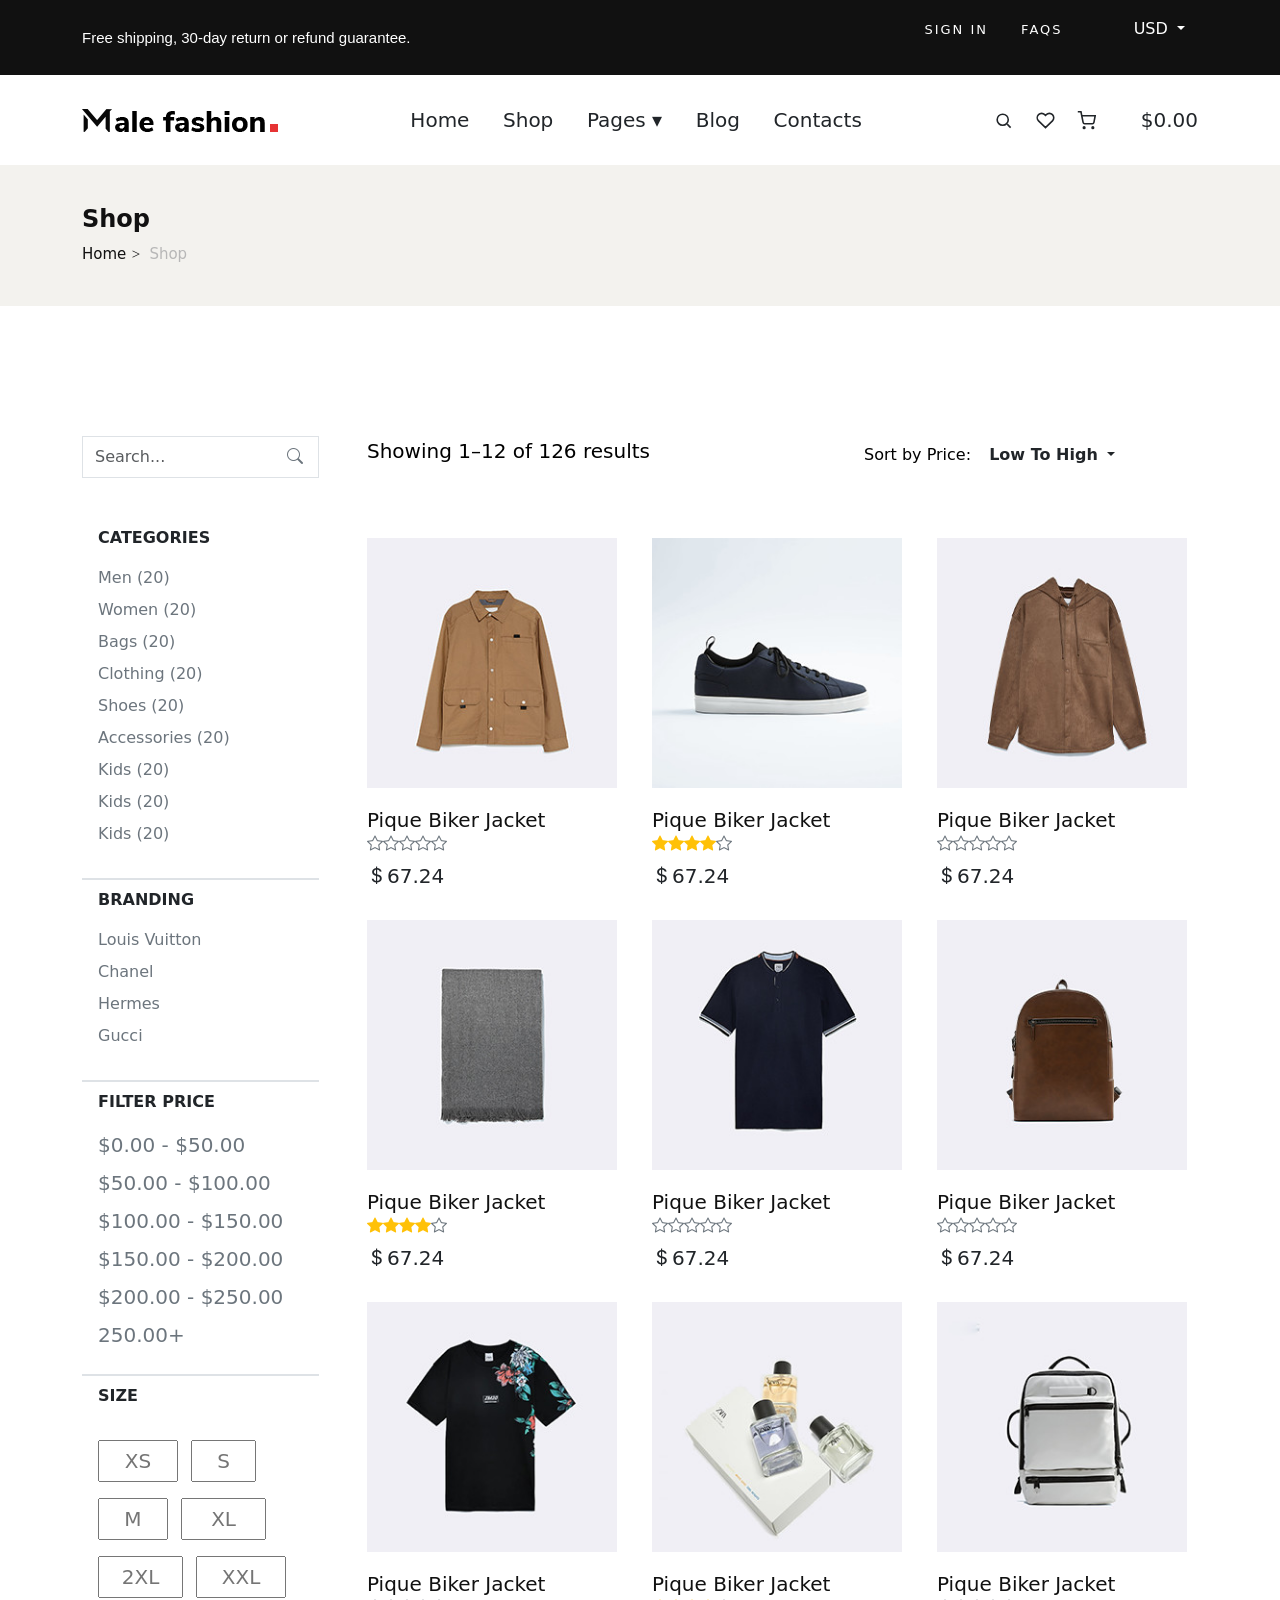
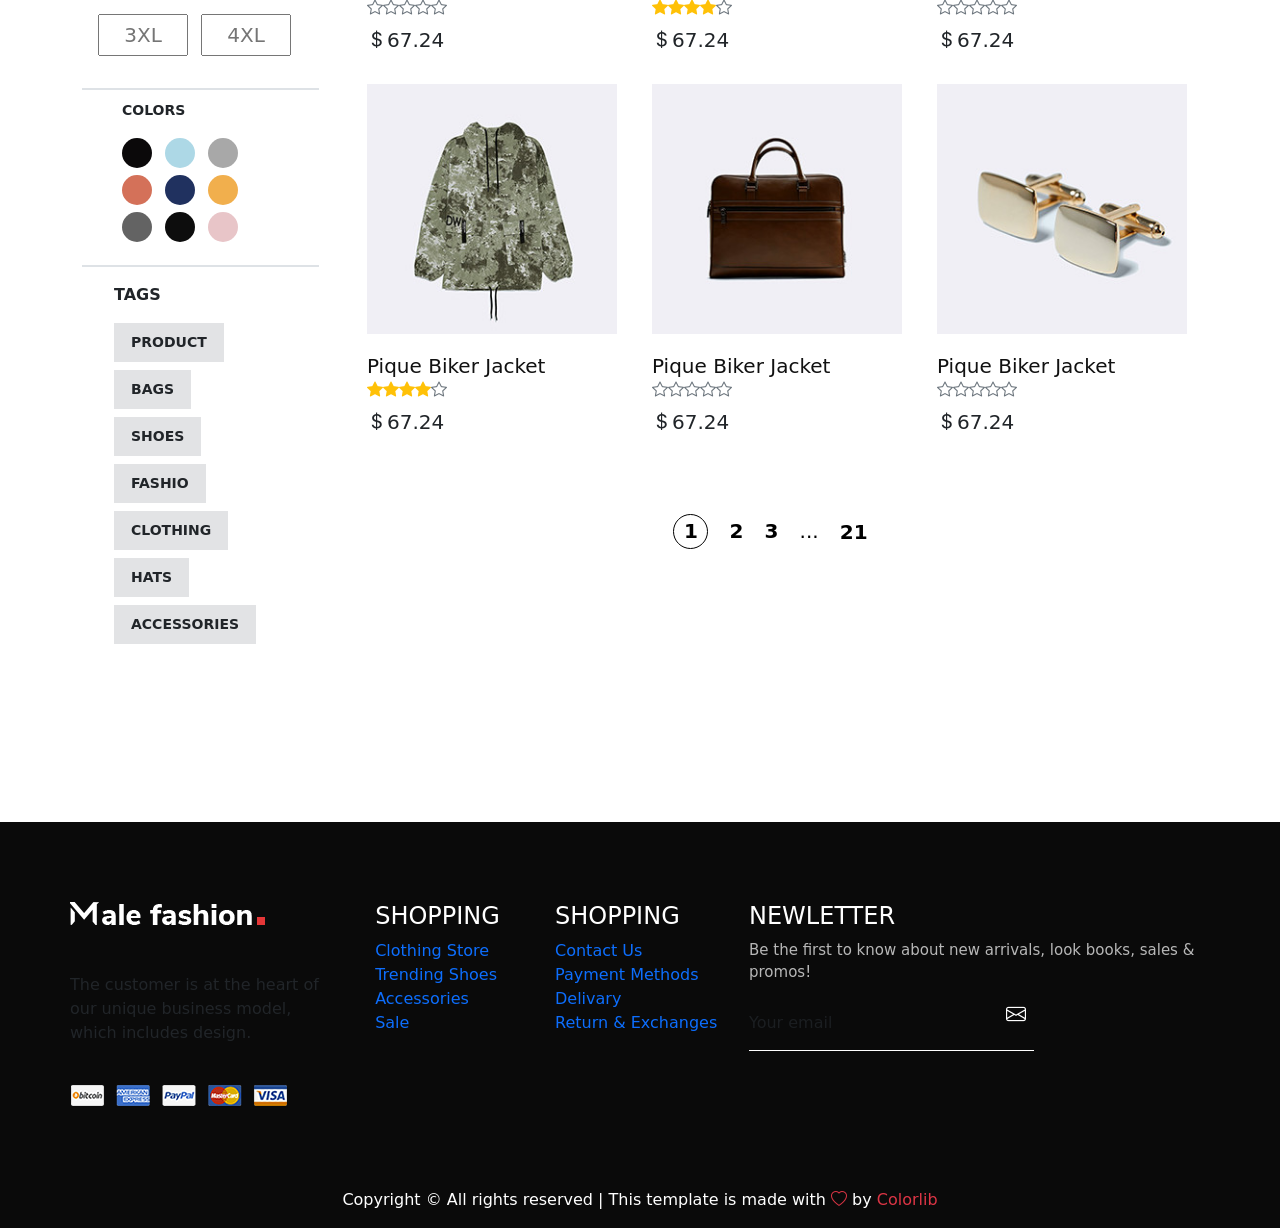
<file: shop.html>
<!DOCTYPE html>
<html lang="en">

<head>
    <meta charset="UTF-8">
    <meta name="viewport" content="width=device-width, initial-scale=1.0">
    <title>Male Fashion | Template</title>
    <link rel="stylesheet" href="https://cdn.jsdelivr.net/npm/bootstrap-icons@1.13.1/font/bootstrap-icons.min.css">
    <link rel="stylesheet" href="./css/bootstrap.css">
    <link rel="stylesheet" href="./css/shop-styles.css">
</head>

<body>

    <div id="header-top" class="d-none">
        <div class="container">
            <div class="row">
                <div class="col-lg-6 col-md-7">
                    <div class="header-top-left text-white">
                        <p>Free shipping, 30-day return or refund guarantee.</p>
                    </div>
                </div>
                <div class="col-lg-6 col-md-5">
                    <div class="header-top-right text-end">
                        <div class="header-top-links">
                            <a href="#">Sign in</a>
                            <a href="#">FAQs</a>
                        </div>
                        <div class="header-top-hover d-inline-block">
                            <div class="dropdown">
                                <button class="btn text-white dropdown-toggle" type="button" data-bs-toggle="dropdown"
                                    aria-expanded="false">
                                    <span>USD <i class="arrow_carrot-down"></i></span>
                                </button>
                                <ul class="dropdown-menu">
                                    <li><a class="dropdown-item" href="#">USD</a></li>
                                    <li><a class="dropdown-item" href="#">EUR</a></li>
                                    <li><a class="dropdown-item" href="#"> USD </a></li>
                                </ul>
                            </div>
                        </div>
                    </div>
                </div>
            </div>
        </div>
    </div>

    <header class="header-main" style="padding: 30px 0;">
        <div class="container d-flex align-items-center justify-content-between">

            <a href="#" class="logo"><img src="./imgs/logo.png" alt=""></a>

            <button class="nav-toggle" id="navToggle">&#9776;</button>

            <nav>
                <ul class="main-nav" id="mainNav">
                    <li><a href="#" class="active fs-5 fw-medium">Home</a></li>
                    <li><a href="#" class=" fs-5 fw-medium">Shop</a></li>
                    <li class="dropdown">
                        <a href="#" data-bs-toggle="dropdown" class=" fs-5 fw-medium" role="button">Pages &#9662;</a>
                        <ul class="dropdown-menu">
                            <li><a class="dropdown-item" href="#" class=" fs-5 fw-medium">About Us</a></li>
                            <li><a class="dropdown-item" href="#" class=" fs-5 fw-medium">Shop Details</a></li>
                            <li><a class="dropdown-item" href="#" class=" fs-5 fw-medium">Shopping Cart</a></li>
                            <li><a class="dropdown-item" href="#" class=" fs-5 fw-medium">Check Out</a></li>
                            <li><a class="dropdown-item" href="#" class=" fs-5 fw-medium">Blog Details</a></li>
                        </ul>
                    </li>
                    <li><a href="#" class=" fs-5 fw-medium">Blog</a></li>
                    <li><a href="#" class=" fs-5 fw-medium">Contacts</a></li>
                </ul>
            </nav>

            <div class="header-icons">
                <a href="#" title="Search" class=" fs-5 fw-medium">
                    <svg viewBox="0 0 24 24" fill="none" stroke="currentColor" stroke-width="2">
                        <circle cx="11" cy="11" r="7" />
                        <line x1="21" y1="21" x2="16.65" y2="16.65" />
                    </svg>
                </a>
                <a href="#" title="Wishlist" class=" fs-5 fw-medium">
                    <svg viewBox="0 0 24 24" fill="none" stroke="currentColor" stroke-width="2">
                        <path
                            d="M20.8 4.6a5.5 5.5 0 0 0-7.8 0L12 5.6l-1-1a5.5 5.5 0 0 0-7.8 7.8l1 1L12 21l7.8-7.6 1-1a5.5 5.5 0 0 0 0-7.8z" />
                    </svg>
                </a>
                <a href="#" title="Cart">
                    <svg viewBox="0 0 24 24" fill="none" stroke="currentColor" stroke-width="2">
                        <circle cx="9" cy="21" r="1" />
                        <circle cx="20" cy="21" r="1" />
                        <path d="M1 1h4l2.7 13.4a2 2 0 0 0 2 1.6h9.7a2 2 0 0 0 2-1.6L23 6H6" />
                    </svg>
                    <span class="cart-badge">0</span>
                </a>
                <span class="cart-total d-none d-sm-inline fs-5 fw-medium">$0.00</span>
            </div>

        </div>
    </header>



   
    <section class="breadcrumb-option">
        <div class="container">
            <div class="row">
                <div class="col-lg-12">
                    <div class="breadcrumb-text">
                        <h4>Shop</h4>
                        <div class="breadcrumb-links">
                            <a href="./index.html">Home</a>
                            <span>Shop</span>
                        </div>
                    </div>
                </div>
            </div>
        </div>
    </section>


    <section id="shop spad" style="padding: 130px 0;">
        <div class="container">
            <div class="row">
                <div class="col-lg-3">
                    <div class="shop-sidebar" style="padding-right: 24px;">
                        <div class="shop-sidebar-search" style="margin-bottom: 48px ;">
                            
                                <div class="input-group position-relative">
                                <input type="text" class="form-control rounded-0 text-secondary pt-2 pb-2" placeholder="Search..." aria-label="Search">
                                <span class="position-absolute top-50 end-0 translate-middle-y pe-3 text-secondary"><i class="bi bi-search"></i></span>
                                </div>
                            
                        </div>
                        <div class="shop__sidebar__accordion">
                            <div class="accordion" id="accordionExample ">
                                <div class="card border-0 border-bottom border-2 rounded-0">
                                    <div class="card-heading">
                                        <a  class="text-start text-decoration-none ps-3 list-unstyled text-dark fw-semibold " data-toggle="collapse" data-target="#collapseOne">CATEGORIES</a>
                                    </div>
                                    <div id="collapseOne" class="collapse show" data-parent="#accordionExample">
                                        <div class="card-body"> 
                                            <div class="shop__sidebar__categories">
                                                <ul class="nice-scroll list-unstyled                                                                                                                                                                            ">
                                                    <li class="mb-2"><a class="text-decoration-none  text-secondary fw-normal " href="#">Men (20)</a></li>
                                                    <li class="mb-2"><a class="text-decoration-none  text-secondary fw-normal" href="#">Women (20)</a></li>
                                                    <li class="mb-2"><a class="text-decoration-none  text-secondary fw-normal" href="#">Bags (20)</a></li>
                                                    <li class="mb-2"><a class="text-decoration-none  text-secondary fw-normal" href="#">Clothing (20)</a></li>
                                                    <li class="mb-2"><a class="text-decoration-none  text-secondary fw-normal" href="#">Shoes (20)</a></li>
                                                    <li class="mb-2"><a class="text-decoration-none  text-secondary fw-normal" href="#">Accessories (20)</a></li>
                                                    <li class="mb-2"><a class="text-decoration-none  text-secondary fw-normal" href="#">Kids (20)</a></li>
                                                    <li class="mb-2"><a class="text-decoration-none  text-secondary fw-normal" href="#">Kids (20)</a></li>
                                                    <li class="mb-2"><a class="text-decoration-none  text-secondary fw-normal" href="#">Kids (20)</a></li>
                                                </ul>
                                            </div>
                                        </div>
                                    </div>
                                </div>
                                <div class="card border-0 border-bottom border-2 rounded-0">
                                    <div class="card-heading fw-semibold pt-2" style="padding-left:0px ;">
                                        <a  class="text-start text-decoration-none list-unstyled text-dark fw-semibold ps-3" data-toggle="collapse" data-target="#collapseTwo">BRANDING</a>
                                    </div>
                                    <div id="collapseTwo" class="collapse show" data-parent="#accordionExample">
                                        <div class="card-body">
                                            <div class="shop__sidebar__brand">
                                                <ul class="list-unstyled">
                                                    <li class="mb-2"><a  class="text-decoration-none  text-secondary pt-1 pb-1 fw-normal" href="#">Louis Vuitton</a></li>
                                                    <li class="mb-2"><a  class="text-decoration-none  text-secondary pt-1 pb-1 fw-normal" href="#">Chanel</a></li>
                                                    
                                                    <li class="mb-2"><a  class="text-decoration-none  text-secondary pt-1 pb-1 fw-normal"  href="#">Hermes</a></li>
                                                    <li class=""><a  class="text-decoration-none  text-secondary pt-1 pb-1 fw-normal" href="#">Gucci</a></li>
                                                </ul>
                                            </div>
                                        </div>
                                    </div>
                                </div>
                                <div class="card border-0 border-2 border-bottom rounded-0">
                                    <div class="card-heading pt-2 " style="padding-left:0px ;">
                                        <a class="text-start ps-3 text-decoration-none list-unstyled text-dark fw-semibold" data-toggle="collapse" data-target="#collapseThree">FILTER PRICE</a>
                                    </div>
                                    <div id="collapseThree" class="collapse show" data-parent="#accordionExample">
                                        <div class="card-body">
                                            <div class="shop__sidebar__price ">
                                                <ul class="list-unstyled mb-2">
                                                    <li class="mb-2"><a class="text-decoration-none fs-5 text-secondary fw-normal" href="#">$0.00 - $50.00</a></li>
                                                    <li class="mb-2"><a class="text-decoration-none fs-5  text-secondary fw-normal" href="#">$50.00 - $100.00</a></li>
                                                    <li class="mb-2"><a class="text-decoration-none fs-5  text-secondary fw-normal" href="#">$100.00 - $150.00</a></li>
                                                    <li class="mb-2"><a class="text-decoration-none fs-5  text-secondary fw-normal" href="#">$150.00 - $200.00</a></li>
                                                    <li class="mb-2"><a class="text-decoration-none fs-5  text-secondary fw-normal" href="#">$200.00 - $250.00</a></li>
                                                    <li class="mb-2"><a class="text-decoration-none fs-5 text-secondary fw-normal" href="#">250.00+</a></li>
                                                </ul>
                                            </div>
                                        </div>
                                    </div>
                                </div>
                                <div class="card border-0 border-bottom border-2 rounded-0">
                                    <div class="card-heading pt-2 fw-semibold" style="padding-left:0px ; ">
                                        <a  class="text-start text-decoration-none ps-3 list-unstyled text-dark fw-semibold" data-toggle="collapse" data-target="#collapseFour">SIZE</a>
                                    </div>
                                    <div id="collapseFour" class="collapse show" data-parent="#accordionExample">
                                        <div class="card-body">
                                            <div class="shop__sidebar__SIZE">
                                                
                                                    <input type="text" id="xs" placeholder="XS" class="text-center pt-1 pb-1 me-2  mt-3 mb-3 fs-5 text-DARK" style="width: 80px;">
                                                
                                            
                                                    <input type="text" id="sm" placeholder="S" class="text-center pt-1 pb-1 me-2   mt-3 mb-3 fs-5 text-black" style="width: 65px; color: #0b090a;">
                                            
                                                    <input type="text" id="md" placeholder="M" class="text-center pt-1 pb-1 me-2 mb-3 fs-5" style="width: 70px;">
                    
                                                    <input type="text" id="xl" placeholder="XL" class="text-center pt-1 pb-1 me-2   mb-3 fs-5" style="width: 85px;">
            
                                                    <input type="text" id="2xl" placeholder="2XL" class="text-center pt-1 pb-1 me-2  mb-3 fs-5" style="width: 85px;">
                                                
                                                    <input type="text" id="xxl" placeholder="XXL" class="text-center pt-1 pb-1 me-2  mb-3 fs-5" style="width: 90px;">
                                            
                                                    <input type="text" id="3xl" placeholder="3XL" class="text-center pt-1 pb-1 me-2  mb-3 fs-5" style="width: 90px;">
                                                
                                                    <input type="text" id="4xl" placeholder="4XL" class="text-center pt-1 pb-1 me-2   mb-3 fs-5" style="width: 90px;">
                                                
                                            </div>
                                        </div>
                                    </div>
                                </div>
                                <div class="card border-0 border-bottom border-2 rounded-0">
                                    <div class="card-heading pt-2 fw-semibold" style="padding-left:40px ;">
                                        <a class="text-start text-decoration-none list-unstyled text-dark fw-semibold" data-toggle="collapse" data-target="#collapseFive" style="font-size: 14PX; font-weight: 400;">COLORS</a>
                                    </div>
                                    <div id="collapseFive" class="collapse show" data-parent="#accordionExample">
                                        <div class="card-body">
                                            <div class="shop__sidebar__color ps-4 pe-4 ">
                                                <label class="c-1 me-2 " for="sp-1" style="background:#0b090a;">
                                                    <input type="radio" id="sp-1" >
                                                </label>
                                                <label class="c-2 me-2" for="sp-2" style="background:lightblue;">
                                                    <input type="radio" id="sp-2">
                                                </label>
                                                <label class="c-3 me-2" for="sp-3" style="background:#a8a8a8;">
                                                    <input type="radio" id="sp-3">
                                                </label>
                                                <label class="c-4 me-2" for="sp-4" style="background:#d47159;">
                                                    <input type="radio" id="sp-4">
                                                </label>
                                                <label class="c-5 me-2" for="sp-5" style="background:#20315f;">
                                                    <input type="radio" id="sp-5">
                                                </label>
                                                <label class="c-6 me-2" for="sp-6" style="background:#f1af4d;">
                                                    <input type="radio" id="sp-6">
                                                </label>
                                                <label class="c-7 me-2" for="sp-7" style="background:#636363;">
                                                    <input type="radio" id="sp-7">
                                                </label>
                                                <label class="c-8 me-2" for="sp-8" style="background:#0d0d0d;">
                                                    <input type="radio" id="sp-8">
                                                </label>
                                                <label class="c-9 me-2" for="sp-9" style="background:#e8c5c8;">
                                                    <input type="radio" id="sp-9">
                                                </label>
                                            </div>
                                        </div>
                                    </div>
                                </div>
                            
                                <div class="card border-0   rounded-0 mb-2 p-3">
                                    <div class="card-heading" >
                                        <a class="text-start text-decoration-none list-unstyled text-dark ms-3 fw-semibold" data-toggle="collapse text-start" data-target="#collapseSix">TAGS</a>
                                    </div>
                                    <div id="collapseSix" class="collapse show" data-parent="#accordionExample">
                                        <div class="card-body">
                                            <div class="shop__sidebar__tags ">
                                                <a class=" btn btn-lg rounded-0 text-dark bg-secondary-subtle  me-2 mb-2 fw-semibold"  href="#" style="font-size: 14px;">PRODUCT</a>
                                                <a class=" btn btn-lg rounded-0 text-decoration-none text-dark bg-secondary-subtle  me-2 mb-2 fw-semibold"  href="#" style="font-size: 14px ;">BAGS</a>
                                                <a class="btn btn-lg rounded-0 text-decoration-none text-dark bg-secondary-subtle  me-2 mb-2 fw-semibold" href="#"style="font-size: 14px ;">SHOES</a>
                                                <a class="btn btn-lg rounded-0 text-decoration-none text-dark bg-secondary-subtle me-2 mb-2 fw-semibold"  href="#" style="font-size: 14px ;">FASHIO</a>
                                                <a class="btn btn-lg rounded-0 text-decoration-none text-dark bg-secondary-subtle me-2 mb-2 fw-semibold"  href="#" style="font-size: 14px ;">CLOTHING</a>
                                                <a class="btn btn-lg rounded-0 text-decoration-none text-dark bg-secondary-subtle me-2 mb-2 fw-semibold"  href="#" style="font-size: 14px ;">HATS</a>
                                                <a class="btn btn-lg rounded-0 text-decoration-none text-dark bg-secondary-subtle me-2 mb-2 fw-semibold"  href="#" style="font-size: 14px ;">ACCESSORIES</a>
                                            </div>
                                        </div>
                                    </div>
                                </div>
                            </div>
                        </div>
                    </div>
                </div>
                <div class="col-lg-9">
                    <div class="shop-product-option" style="margin-bottom: 48px;">
                        <div class="row">
                            <div class="col-lg-6 col-md-6 col-sm-6">
                                <div class="shop-product-option-left">
                                    <p class="fs-5 text-black">Showing 1–12 of 126 results</p>
                                </div>
                            </div>
                            <div class="col-lg-6 col-md-6 col-sm-6">
                                <div
                                    class="shop-product-option-right text-end d-flex justify-content-center align-items-center ">
                                    <p class="text-black">Sort by Price: <button class="btn fw-semibold  dropdown-toggle" type="button" data-bs-toggle="dropdown"
                                            aria-expanded="false">
                                            Low To High </button></p>
                                    <div class="dropdown">
                                        <ul class="dropdown-menu dropdown-menu-dark">
                                            <li><a class="dropdown-item active" href="#">$0 - $55</a></li>
                                            <li><a class="dropdown-item" href="#">$55 - $100</a></li>
                                        </ul>
                                    </div>
                                </div>

                            </div>
                        </div>
                    </div>
                    <div class="row">
                        <div class="col-lg-4 col-md-6 col-sm-6">
                            <div class="main m-0 ">
                                <div class="about-img">
                                    <img src="./imgs/product-2.jpg" class="img-fluid" alt="product-2">

                                    <div class="product-action">
                                        <button class="icon-btn"><i class="bi bi-heart"></i></button>
                                        <button class="icon-btn"><i class="bi bi-arrow-left-right"></i></button>
                                        <button class="icon-btn"><i class="bi bi-search"></i></button>

                                    </div>


                                    <div class="about-content">
                                        <div class="title-card-wrapper position-relative">
                                            <h5 class="product-title mt-4b position-absolute"> Pique Biker Jacket</h5>
                                            <a href="#" class="add-to-cart text-decoration-none text-danger ">+ Add to
                                                Cart</a>
                                        </div>
                                        <div class="icon d-flex">
                                            <i class="bi bi-star text-secondary"></i>
                                            <i class="bi bi-star text-secondary"></i>
                                            <i class="bi bi-star text-secondary"></i>
                                            <i class="bi bi-star text-secondary"></i>
                                            <i class="bi bi-star text-secondary"></i>
                                        </div>
                                        <h5 class="pt-2 pb-4"><i class="bi bi-currency-dollar"></i>67.24</h5>
                                    </div>
                                </div>
                            </div>
                        </div>
                        <div class="col-lg-4 col-md-6 col-sm-6">
                            <div class="main m-0 ">
                                <div class="about-img">
                                    <img src="./imgs/product-3.jpg" class="img-fluid" alt="product-3">

                                    <div class="product-action">
                                        <button class="icon-btn"><i class="bi bi-heart"></i></button>
                                        <button class="icon-btn"><i class="bi bi-arrow-left-right"></i></button>
                                        <button class="icon-btn"><i class="bi bi-search"></i></button>

                                    </div>


                                    <div class="about-content">
                                        <div class="title-card-wrapper position-relative">
                                            <h5 class="product-title mt-4b position-absolute"> Pique Biker Jacket</h5>
                                            <a href="#" class="add-to-cart text-decoration-none text-danger ">+ Add to
                                                Cart</a>
                                        </div>
                                        <div class="icon d-flex">
                                            <i class="bi bi-star-fill  text-warning"></i>
                                            <i class="bi bi-star-fill text-warning"></i>
                                            <i class="bi bi-star-fill  text-warning"></i>
                                            <i class="bi bi-star-fill  text-warning"></i>
                                            <i class="bi bi-star text-secondary"></i>
                                        </div>
                                        <h5 class="pt-2 pb-4"><i class="bi bi-currency-dollar"></i>67.24</h5>
                                    </div>
                                </div>
                            </div>
                        </div>
                        <div class="col-lg-4 col-md-6 col-sm-6">

                            <div class="main m-0 ">
                                <div class="about-img">
                                    <img src="./imgs/product-4.jpg" class="img-fluid" alt="product-4">

                                    <div class="product-action">
                                        <button class="icon-btn"><i class="bi bi-heart"></i></button>
                                        <button class="icon-btn"><i class="bi bi-arrow-left-right"></i></button>
                                        <button class="icon-btn"><i class="bi bi-search"></i></button>

                                    </div>


                                    <div class="about-content">
                                        <div class="title-card-wrapper position-relative">
                                            <h5 class="product-title mt-4b position-absolute"> Pique Biker Jacket</h5>
                                            <a href="#" class="add-to-cart text-decoration-none text-danger ">+ Add to
                                                Cart</a>
                                        </div>
                                        <div class="icon d-flex">
                                            <i class="bi bi-star text-secondary"></i>
                                            <i class="bi bi-star text-secondary"></i>
                                            <i class="bi bi-star text-secondary"></i>
                                            <i class="bi bi-star text-secondary"></i>
                                            <i class="bi bi-star text-secondary"></i>
                                        </div>
                                        <h5 class="pt-2 pb-4"><i class="bi bi-currency-dollar"></i>67.24</h5>
                                    </div>
                                </div>
                            </div>
                        </div>
                        <div class="col-lg-4 col-md-6 col-sm-6">

                            <div class="main m-0 ">
                                <div class="about-img">
                                    <img src="./imgs/product-6.jpg" class="img-fluid" alt="product-6">

                                    <div class="product-action">
                                        <button class="icon-btn"><i class="bi bi-heart"></i></button>
                                        <button class="icon-btn"><i class="bi bi-arrow-left-right"></i></button>
                                        <button class="icon-btn"><i class="bi bi-search"></i></button>

                                    </div>


                                    <div class="about-content">
                                        <div class="title-card-wrapper position-relative">
                                            <h5 class="product-title mt-4b position-absolute"> Pique Biker Jacket</h5>
                                            <a href="#" class="add-to-cart text-decoration-none text-danger ">+ Add to
                                                Cart</a>
                                        </div>
                                        <div class="icon d-flex">
                                            <i class="bi bi-star-fill  text-warning"></i>
                                            <i class="bi bi-star-fill  text-warning"></i>
                                            <i class="bi bi-star-fill  text-warning"></i>
                                            <i class="bi bi-star-fill  text-warning"></i>
                                            <i class="bi bi-star text-secondary"></i>
                                        </div>
                                        <h5 class="pt-2 pb-4"><i class="bi bi-currency-dollar"></i>67.24</h5>
                                    </div>
                                </div>
                            </div>
                        </div>

                        <div class="col-lg-4 col-md-6 col-sm-6">
                            <div class="main m-0 ">
                                <div class="about-img">
                                    <img src="./imgs/product-8.jpg" class="img-fluid" alt="product-8">

                                    <div class="product-action">
                                        <button class="icon-btn"><i class="bi bi-heart"></i></button>
                                        <button class="icon-btn"><i class="bi bi-arrow-left-right"></i></button>
                                        <button class="icon-btn"><i class="bi bi-search"></i></button>

                                    </div>


                                    <div class="about-content">
                                        <div class="title-card-wrapper position-relative">
                                            <h5 class="product-title mt-4b position-absolute"> Pique Biker Jacket</h5>
                                            <a href="#" class="add-to-cart text-decoration-none text-danger ">+ Add to
                                                Cart</a>
                                        </div>
                                        <div class="icon d-flex">
                                            <i class="bi bi-star text-secondary"></i>
                                            <i class="bi bi-star text-secondary"></i>
                                            <i class="bi bi-star text-secondary"></i>
                                            <i class="bi bi-star text-secondary"></i>
                                            <i class="bi bi-star text-secondary"></i>
                                        </div>
                                        <h5 class="pt-2 pb-4"><i class="bi bi-currency-dollar"></i>67.24</h5>
                                    </div>
                                </div>
                            </div>
                        </div>
                        
                        <div class="col-lg-4 col-md-6 col-sm-6">
                            <div class="main m-0 ">
                                <div class="about-img">
                                    <img src="./imgs/product-7.jpg" class="img-fluid" alt="product-7">

                                    <div class="product-action">
                                        <button class="icon-btn"><i class="bi bi-heart"></i></button>
                                        <button class="icon-btn"><i class="bi bi-arrow-left-right"></i></button>
                                        <button class="icon-btn"><i class="bi bi-search"></i></button>

                                    </div>


                                    <div class="about-content">
                                        <div class="title-card-wrapper position-relative">
                                            <h5 class="product-title mt-4b position-absolute"> Pique Biker Jacket</h5>
                                            <a href="#" class="add-to-cart text-decoration-none text-danger ">+ Add to
                                                Cart</a>
                                        </div>
                                        <div class="icon d-flex">
                                            <i class="bi bi-star text-secondary"></i>
                                            <i class="bi bi-star text-secondary"></i>
                                            <i class="bi bi-star text-secondary"></i>
                                            <i class="bi bi-star text-secondary"></i>
                                            <i class="bi bi-star text-secondary"></i>
                                        </div>
                                        <h5 class="pt-2 pb-4"><i class="bi bi-currency-dollar"></i>67.24</h5>
                                    </div>
                                </div>
                            </div>
                        </div>
                        
                        <div class="col-lg-4 col-md-6 col-sm-6">
                            <div class="main m-0 ">
                                <div class="about-img">
                                    <img src="./imgs/product-9.jpg" class="img-fluid" alt="product-9">

                                    <div class="product-action">
                                        <button class="icon-btn"><i class="bi bi-heart"></i></button>
                                        <button class="icon-btn"><i class="bi bi-arrow-left-right"></i></button>
                                        <button class="icon-btn"><i class="bi bi-search"></i></button>

                                    </div>


                                    <div class="about-content">
                                        <div class="title-card-wrapper position-relative">
                                            <h5 class="product-title mt-4b position-absolute"> Pique Biker Jacket</h5>
                                            <a href="#" class="add-to-cart text-decoration-none text-danger ">+ Add to
                                                Cart</a>
                                        </div>
                                        <div class="icon d-flex">
                                            <i class="bi bi-star text-secondary"></i>
                                            <i class="bi bi-star text-secondary"></i>
                                            <i class="bi bi-star text-secondary"></i>
                                            <i class="bi bi-star text-secondary"></i>
                                            <i class="bi bi-star text-secondary"></i>
                                        </div>
                                        <h5 class="pt-2 pb-4"><i class="bi bi-currency-dollar"></i>67.24</h5>
                                    </div>
                                </div>
                            </div>
                        </div>
                        
                        <div class="col-lg-4 col-md-6 col-sm-6">
                            <div class="main m-0 ">
                                <div class="about-img">
                                    <img src="./imgs/product-10.jpg" class="img-fluid" alt="product-10">

                                    <div class="product-action">
                                        <button class="icon-btn"><i class="bi bi-heart"></i></button>
                                        <button class="icon-btn"><i class="bi bi-arrow-left-right"></i></button>
                                        <button class="icon-btn"><i class="bi bi-search"></i></button>

                                    </div>


                                    <div class="about-content">
                                        <div class="title-card-wrapper position-relative">
                                            <h5 class="product-title mt-4b position-absolute"> Pique Biker Jacket</h5>
                                            <a href="#" class="add-to-cart text-decoration-none text-danger ">+ Add to
                                                Cart</a>
                                        </div>
                                        <div class="icon d-flex">
                                            <i class="bi bi-star-fill  text-warning"></i>
                                            <i class="bi bi-star-fill  text-warning"></i>
                                            <i class="bi bi-star-fill  text-warning"></i>
                                            <i class="bi bi-star-fill  text-warning"></i>
                                            <i class="bi bi-star text-secondary"></i>
                                        </div>
                                        <h5 class="pt-2 pb-4"><i class="bi bi-currency-dollar"></i>67.24</h5>
                                    </div>
                                </div>
                            </div>
                        </div>
                        
                        <div class="col-lg-4 col-md-6 col-sm-6">
                            <div class="main m-0 ">
                                <div class="about-img">
                                    <img src="./imgs/product-11.jpg" class="img-fluid" alt="product-11">

                                    <div class="product-action">
                                        <button class="icon-btn"><i class="bi bi-heart"></i></button>
                                        <button class="icon-btn"><i class="bi bi-arrow-left-right"></i></button>
                                        <button class="icon-btn"><i class="bi bi-search"></i></button>

                                    </div>


                                    <div class="about-content">
                                        <div class="title-card-wrapper position-relative">
                                            <h5 class="product-title mt-4b position-absolute"> Pique Biker Jacket</h5>
                                            <a href="#" class="add-to-cart text-decoration-none text-danger ">+ Add to
                                                Cart</a>
                                        </div>
                                        <div class="icon d-flex">
                                            <i class="bi bi-star text-secondary"></i>
                                            <i class="bi bi-star text-secondary"></i>
                                            <i class="bi bi-star text-secondary"></i>
                                            <i class="bi bi-star text-secondary"></i>
                                            <i class="bi bi-star text-secondary"></i>
                                        </div>
                                        <h5 class="pt-2 pb-4"><i class="bi bi-currency-dollar"></i>67.24</h5>
                                    </div>
                                </div>
                            </div>
                        </div>
                        
                        <div class="col-lg-4 col-md-6 col-sm-6">
                            <div class="main m-0 ">
                                <div class="about-img">
                                    <img src="./imgs/product-12.jpg" class="img-fluid" alt="product-12">

                                    <div class="product-action">
                                        <button class="icon-btn"><i class="bi bi-heart"></i></button>
                                        <button class="icon-btn"><i class="bi bi-arrow-left-right"></i></button>
                                        <button class="icon-btn"><i class="bi bi-search"></i></button>

                                    </div>


                                    <div class="about-content">
                                        <div class="title-card-wrapper position-relative">
                                            <h5 class="product-title mt-4b position-absolute"> Pique Biker Jacket</h5>
                                            <a href="#" class="add-to-cart text-decoration-none text-danger ">+ Add to
                                                Cart</a>
                                        </div>
                                        <div class="icon d-flex">
                                            <i class="bi bi-star-fill text-warning"></i>
                                            <i class="bi bi-star-fill  text-warning"></i>
                                            <i class="bi bi-star-fill  text-warning"></i>
                                            <i class="bi bi-star-fill  text-warning"></i>
                                            <i class="bi bi-star text-secondary"></i>
                                        </div>
                                        <h5 class="pt-2 pb-4"><i class="bi bi-currency-dollar"></i>67.24</h5>
                                    </div>
                                </div>
                            </div>
                        </div>
                        
  <div class="col-lg-4 col-md-6 col-sm-6">
                            <div class="main m-0 ">
                                <div class="about-img">
                                    <img src="./imgs/product-13.jpg" class="img-fluid" alt="product-13">

                                    <div class="product-action">
                                        <button class="icon-btn"><i class="bi bi-heart"></i></button>
                                        <button class="icon-btn"><i class="bi bi-arrow-left-right"></i></button>
                                        <button class="icon-btn"><i class="bi bi-search"></i></button>

                                    </div>


                                    <div class="about-content">
                                        <div class="title-card-wrapper position-relative">
                                            <h5 class="product-title mt-4b position-absolute"> Pique Biker Jacket</h5>
                                            <a href="#" class="add-to-cart text-decoration-none text-danger ">+ Add to
                                                Cart</a>
                                        </div>
                                        <div class="icon d-flex">
                                            <i class="bi bi-star text-secondary"></i>
                                            <i class="bi bi-star text-secondary"></i>
                                            <i class="bi bi-star text-secondary"></i>
                                            <i class="bi bi-star text-secondary"></i>
                                            <i class="bi bi-star text-secondary"></i>
                                        </div>
                                        <h5 class="pt-2 pb-4"><i class="bi bi-currency-dollar"></i>67.24</h5>
                                    </div>
                                </div>
                            </div>
                        </div>
                          <div class="col-lg-4 col-md-6 col-sm-6">
                            <div class="main m-0 ">
                                <div class="about-img">
                                    <img src="./imgs/product-14.jpg" class="img-fluid" alt="product-14">

                                    <div class="product-action">
                                        <button class="icon-btn"><i class="bi bi-heart"></i></button>
                                        <button class="icon-btn"><i class="bi bi-arrow-left-right"></i></button>
                                        <button class="icon-btn"><i class="bi bi-search"></i></button>

                                    </div>


                                    <div class="about-content">
                                        <div class="title-card-wrapper position-relative">
                                            <h5 class="product-title mt-4b position-absolute"> Pique Biker Jacket</h5>
                                            <a href="#" class="add-to-cart text-decoration-none text-danger ">+ Add to
                                                Cart</a>
                                        </div>
                                        <div class="icon d-flex">
                                            <i class="bi bi-star text-secondary"></i>
                                            <i class="bi bi-star text-secondary"></i>
                                            <i class="bi bi-star text-secondary"></i>
                                            <i class="bi bi-star text-secondary"></i>
                                            <i class="bi bi-star text-secondary"></i>
                                        </div>
                                        <h5 class="pt-2 pb-4"><i class="bi bi-currency-dollar"></i>67.24</h5>
                                    </div>
                                </div>
                            </div>
                        </div>
                        
                                
                    <div class="row justify-content-center">
                        <div class="col-lg-12 justify-content-center d-flex">
                            <div class="product__pagination mt-5">
                                <a class="active text-decoration-none border border-1 fs-5 fw-semibold border-black me-3 p-2 rounded-circle text-black d-inline-flex justify-content-center align-items-center" href="#" style="width: 35px; height: 35px;">1</a>
                                <a class="text-decoration-none me-3 text-black fs-5 fw-semibold" href="#">2</a>
                                <a class="text-decoration-none me-3 text-black fs-5 fw-semibold" href="#">3</a>
                                <span class="me-3 text-black fs-5">...</span>
                                <a class="text-decoration-none text-black fs-5 fw-semibold" href="#">21</a>
                            </div>
                        </div>
                    </div>
                </div>
            </div>
        </div>
    </section>







   <section id="footer" style="background-color: #0a0a0a;">
    <div class="container text-center" style="padding: 80px 0;">
      <div class="row">
        <div class="col-lg-3 col-md-6">
          <div class="footer-about text-start">

            <div class="footer-logo  text-start">

              <a href="#">
                <img src="./imgs/footer-logo.png" class="footer-logo mb-5 fs-1" alt="Male Fashion">
              </a>

            </div>

            <p>
              The customer is at the heart of our unique
              business model, which includes design.
            </p>

            <a href="#">
              <img src="./imgs/payment.png" class="img-fluid pt-4" alt="Payment Methods">
            </a>

          </div>

        </div>



        <div class="col-lg-2 col-md-6">
          <div class="footer-sec offset-lg-1 text-start">
            <h4 class="text-white">SHOPPING</h4>

            <ul class="list-unstyled">

              <li>
                <a href="#" class="text-decoration-none">Clothing Store</a>
              </li>

              <li>
                <a href="#" class="text-decoration-none ">Trending Shoes</a>
              </li>

              <li>

                <a href="#" class="text-decoration-none ">Accessories</a>
              </li>

              <li>
                <a href="#" class="text-decoration-none">Sale</a>
              </li>

            </ul>

          </div>

        </div>

        <div class="col-lg-2  col-md-6">

          <div class="footer-sec text-start ">

            <h4 class="text-white">SHOPPING</h4>

            <ul class="list-unstyled">

              <li>
                <a href="#" class="text-decoration-none  ">Contact Us</a>
              </li>

              <li>
                <a href="#" class="text-decoration-none">Payment Methods</a>
              </li>

              <li>
                <a href="#" class="text-decoration-none ">Delivary</a>
              </li>

              <li>
                <a href="#" class="text-decoration-none ">Return & Exchanges</a>
              </li>

            </ul>

          </div>

        </div>


        <div class="col-lg-5 col-md-6">

          <div class="footer-sec footer-sec-1 text-start">

            <h4 class="text-white ">NEWLETTER</h4>

            <div class="footer-newslatter">

              <p style="color: #b7b7b7; font-size: 15px;">
                Be the first to know about new arrivals,
                look books, sales & promos!
              </p>

              <form id="newsletterForm " class="w-50">
                <div class="input-group border-bottom border-1 border-white pb-1" style="width: 285px;">

                  <input type="email" placeholder="Your email"
                    class="form-control rounded-0 bg-transparent border-0    ps-0 shadow-none" required
                    style="background:#1b1b1b ;">

                  <button type="submit" class="bg-transparent border-0 p-0 shadow-none text-white pe-2 fs-5 pb-3">
                    <i class="bi bi-envelope"></i>
                  </button>
                </div>
              </form>

            </div>

          </div>

        </div>
      </div>

    </div>


    <div class="container text-center">
      <div class="row">

        <div class="col-lg-12">

          <div class="footer-copyright-text text-white text-secondary">

            <p class="mb-3 ">
              Copyright ©
              <span id="year"></span>
              All rights reserved |
              This template is made with
              <i class="bi bi-heart text-danger"></i>
              by
              <a href="https://colorlib.com" class="text-decoration-none text-danger" target="_blank">
                Colorlib
              </a>
            </p>

          </div>

        </div>

      </div>

    </div>



  </section>


    <script>
        document.getElementById('navToggle').addEventListener('click', function () {
            document.getElementById('mainNav').classList.toggle('open');
        });
    </script>
    <script src="./js/bootstrap.bundle.js"></script>
</body>

</html>
</file>
<file: css/shop-styles.css>
#header-top{
        background: #111111;
    padding: 10px 0;
}
.header-top-left p {
    font-size: 15px;
    font-family: "Nunito Sans", sans-serif;
    line-height: 25px;
    margin:  15px 0;
}
.header-top-links {
    display: inline-block;
    margin-right: 25px;
}
.header-top-links a {
    color: #ffffff;
    font-size: 13px;
    text-transform: uppercase;
    letter-spacing: 2px;
    margin-right: 28px;
    text-decoration: none;
    display: inline-block;
}
.main-nav li a::after {
    content: "";
    position: absolute;
    left: 0;
    bottom: 0;
    width: 100%;
    height: 2px;
    background: #e53637;
    -webkit-transition: all, 0.5s;
    -o-transition: all, 0.5s;
    transition: all, 0.5s;
    -webkit-transform: scale(0);
    -ms-transform: scale(0);
    transform: scale(0);
}
 @media (min-width: 768px){
    #header-top{
        display: block !important;
    }
 }
 .main-nav{
    display:flex;
    gap:2.1rem;
    margin:0; padding:0; list-style:none;
  }
  .main-nav a{
    color:var(--ink);
    text-decoration:none;
    font-size:.95rem;
    font-weight:500;
    padding:.4rem 0;
    position:relative;
  }
  .main-nav a.active,
  .main-nav a:hover{ color:var(--accent); }

  .header-icons{
    display:flex;
    align-items:center;
    gap:1.4rem;
  }
  .header-icons a{
    color:var(--ink);
    display:inline-flex;
    position:relative;
  }
  .header-icons a:hover{ color:var(--accent); }
  .header-icons svg{ width:19px; height:19px; }
  .cart-badge{
    position:absolute; top:-8px; right:-9px;
    background:var(--accent); color:#fff;
    font-size:.6rem; width:15px; height:15px;
    border-radius:50%;
    display:flex; align-items:center; justify-content:center;
  }
  .cart-total{
    font-size:.85rem;
    font-weight:600;
    color:var(--ink);
    border-left:1px solid var(--border);
    padding-left:1.4rem;
  }

  /* mobile toggler */
  .nav-toggle{
    border:none; background:none; font-size:1.4rem; display:none;
  }

  @media (max-width: 991px){
    .main-nav{
      display:none;
      flex-direction:column;
      gap:0;
      width:100%;
      margin-top:1rem;
    }
    .main-nav.open{ display:flex; }
    .main-nav a{ padding:.6rem 0; border-bottom:1px solid var(--border); }
    .header-main .container{ flex-wrap:wrap; }
    .nav-toggle{ display:block; }
    .header-icons{ margin-left:auto; }
  }

  .breadcrumb-option {
    background: rgb(243, 242, 238);
    padding: 40px 0px;
}
.breadcrumb-text h4 {
    color: rgb(17, 17, 17);
    font-weight: 700;
    margin-bottom: 8px;
}

.breadcrumb-links a {
    font-size: 15px;
    color: rgb(17, 17, 17);
    margin-right: 18px;
    display: inline-block;
    position: relative;
    text-decoration: none;
}
.breadcrumb-links a::after {
    position: absolute;
    right: -14px;
    top: 0px;
    content: ">";
    font-family: FontAwesome;
}
.breadcrumb-links span {
    font-size: 15px;
    color: rgb(183, 183, 183);
    display: inline-block;
}


/* PRODUCTS SECTION */
#product .row{
    padding-left: 0px !important;
    padding-right: 0px !important;
}
.main{
    position: relative;
    width: 250px;
    overflow: hidden;
}
.about-img{
    width: 100%;
    display: block;
}
.product-action{
    position: absolute;
    top: 15px;
    right: 15px;
    display: flex;
    flex-direction: column;
    gap: 8px;
    opacity: 0;
    visibility: hidden;
    transition: all 0.3s ease;
    transform: translateX(10px);
    
}
.icon-btn{
    background: #ffffff;
    border: none;
    width: 36px;
    height: 36px;
    cursor: pointer;
    display: flex;
    align-items: center;
    justify-content: center;
}
.main:hover .product-action{
    opacity: 1;
    visibility: visible;
    transform: translateX(0);
}
.main:hover .add-to-cart{
    opacity: 1;
    visibility: visible;
    transform: translateY(0);
}
 .add-to-cart{
    position: absolute;
    top: 0;
    left: 0;
    margin: 0;
    font-size: 15px;
    transition: all;
    visibility: hidden;
    transform: translateY(5px);
}
.title-card-wrapper{
    position: relative;
    height: 24px;
    margin-top: 20px;
}
.product-title{
    color: #111111;
    opacity: 1;
    visibility: visible;


}
.main:hover .product-title{
    opacity: 0;
    visibility: hidden;
}

.shop__sidebar__color label input{
    position: absolute;
    visibility: hidden;
}
.shop__sidebar__color label{
    height: 30px;
    width: 30px;
    cursor: pointer;
    border-radius: 50%;
    display: inline-block;
    border: #111111 !important;
    
}


#footer{
    background: #111111;
}
</file>
